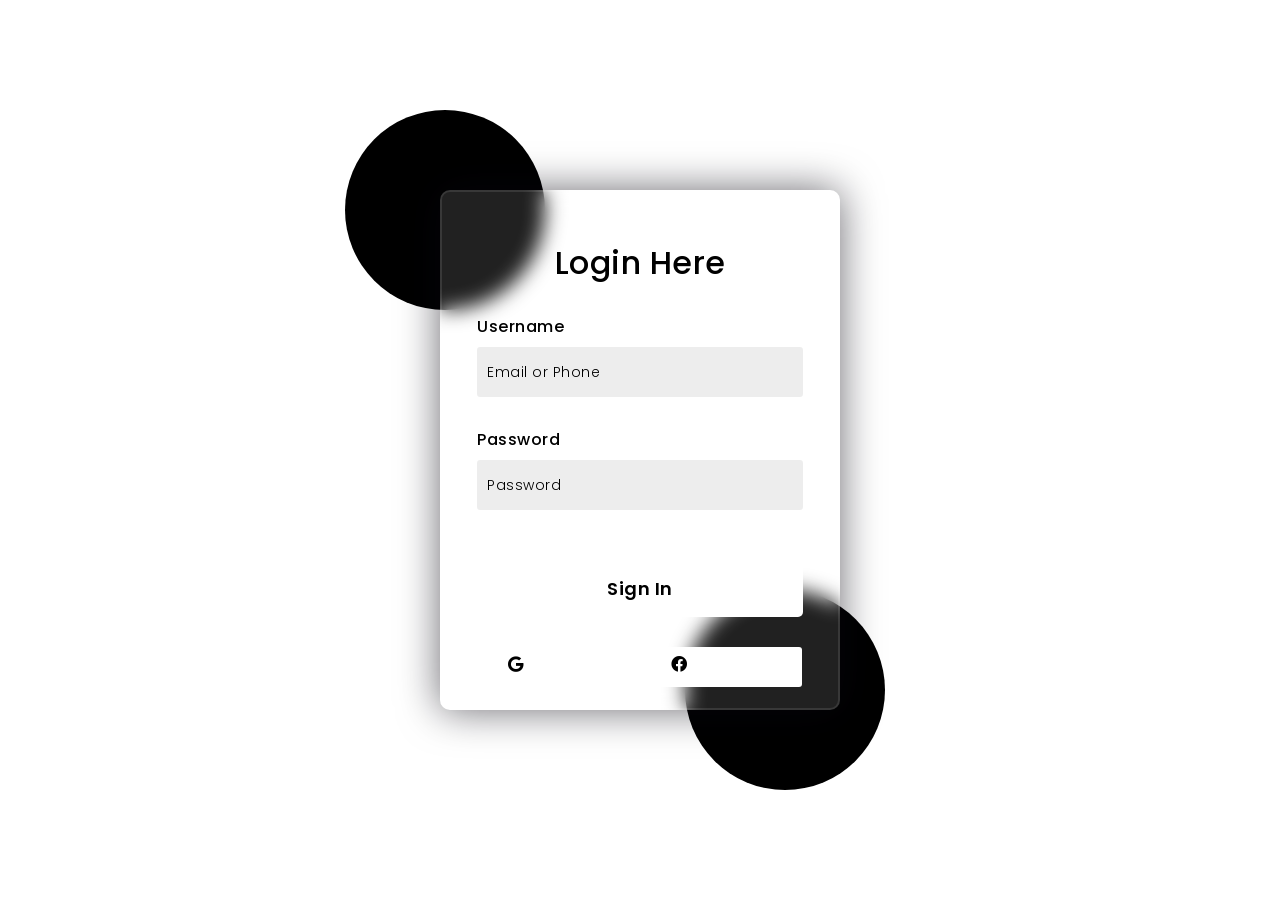
<file: signin.html>
<!DOCTYPE html>
<html lang="en">
<head>
  <meta charset="UTF-8">
  <title>AUDI</title>
  <link rel="stylesheet" href="./signin.html">
  <!DOCTYPE html>
  <html lang="en">
  <head>
    <!-- Design by foolishdeveloper.com -->
      <title>Log In</title>
   
      <link rel="preconnect" href="https://fonts.gstatic.com">
      <link rel="stylesheet" href="https://cdnjs.cloudflare.com/ajax/libs/font-awesome/5.15.4/css/all.min.css">
      <link href="https://fonts.googleapis.com/css2?family=Poppins:wght@300;500;600&display=swap" rel="stylesheet">
      <!--Stylesheet-->
      <style media="screen">
        *,
  *:before,
  *:after{
      padding: 0;
      margin: 0;
      box-sizing: border-box;
  }
  body{
      background-color: #ffffff;
   
  }
  .background{
      width: 430px;
      height: 520px;
      position: absolute;
      transform: translate(-50%,-50%);
      left: 50%;
      top: 50%;
      
  }
  .background .shape{
      height: 200px;
      width: 200px;
      position: absolute;
      border-radius: 50%;
  }
  .shape:first-child{
      background: linear-gradient(
          #000000,
          #000000
      );
      left: -80px;
      top: -80px;
  }
  .shape:last-child{
      background: linear-gradient(
          to right,
          #000000,
          #000000
      );
      right: -30px;
      bottom: -80px;
  }
  form{
      height: 520px;
      width: 400px;
      background-color: rgba(255,255,255,0.13);
      position: absolute;
      transform: translate(-50%,-50%);
      top: 50%;
      left: 50%;
      border-radius: 10px;
      backdrop-filter: blur(10px);
      border: 2px solid rgba(255,255,255,0.1);
      box-shadow: 0 0 40px rgba(8,7,16,0.6);
      padding: 50px 35px;
  }
  form *{
      font-family: 'Poppins',sans-serif;
      color: #000000;
      letter-spacing: 0.5px;
      outline: none;
      border: none;
  }
  form h3{
      font-size: 32px;
      font-weight: 500;
      line-height: 42px;
      text-align: center;
  }
  
  label{
      display: block;
      margin-top: 30px;
      font-size: 16px;
      font-weight: 500;
  }
  input{
      display: block;
      height: 50px;
      width: 100%;
      background-color: rgba(0, 0, 0, 0.07);
      border-radius: 3px;
      padding: 0 10px;
      margin-top: 8px;
      font-size: 14px;
      font-weight: 300;
  }
  ::placeholder{
      color: #000000;
  }
  button{
      margin-top: 50px;
      width: 100%;
      background-color: #ffffff;
      color: #000000;
      padding: 15px 0;
      font-size: 18px;
      font-weight: 600;
      border-radius: 5px;
      cursor: pointer;
  }
  .social{
    margin-top: 30px;
    display: flex;
  }
  .social div{
    background: rgb(255, 255, 255);
    width: 150px;
    border-radius: 3px;
    padding: 5px 10px 10px 5px;
    background-color: rgb(255, 255, 255);
    color: #ffffff;
    text-align: center;
  }
  .social div:hover{
    background-color: rgba(0, 0, 0, 0.985);
    
  }
  .social .fb{
    margin-left: 25px;
  }
  .social i{
    margin-right: 4px;
  }
  
      </style>
  </head>
  <body>
    
      <div class="background">
          <div class="shape"></div>
          <div class="shape"></div>
      </div>
      <form>
          <h3>Login Here</h3>
  
          <label for="username">Username</label>
          <input type="text" placeholder="Email or Phone" id="username">
  
          <label for="password">Password</label>
          <input type="password" placeholder="Password" id="password">
  
          <button id="signInButton">Sign In </button>

          <div class="social">
            <div class="go"><i class="fab fa-google"></i>  Google</div>
            <div class="fb"><i class="fab fa-facebook"></i>  Facebook</div>
          </div>
      </form>
      

      <script>
        document.getElementById('signInButton').addEventListener('click', function(evemt) {
            event.preventDefault();
            window.location.href = './index.html';
        });
</script>
<script>
    document.getElementById('signInButton').addEventListener('click', function(event) {
      event.preventDefault();
      
      var username = document.getElementById('username').value.trim();
      var password = document.getElementById('password').value.trim();
      
      // Regular expressions for validation
      var usernameRegex = /^[a-zA-Z0-9._-]+@[a-zA-Z0-9.-]+\.[a-zA-Z]{2,4}$/; // Example email pattern
      var passwordRegex = /^(?=.*\d)(?=.*[a-z])(?=.*[A-Z]).{6,20}$/; // Example password pattern
      
      // Check if the username matches the regex pattern
      if (!usernameRegex.test(username)) {
        alert('Please enter a valid email or phone number.');
        return;
      }
      
      // Check if the password matches the regex pattern
      if (!passwordRegex.test(password)) {
        alert('Password must contain at least one digit, one lowercase and one uppercase letter, and be 6-20 characters long.');
        return;
      }
      
      // If both fields are valid, proceed to redirect
      window.location.href = './index.html';
    });
  </script>
  


    
   
    

  </body>
  </html>
</file>
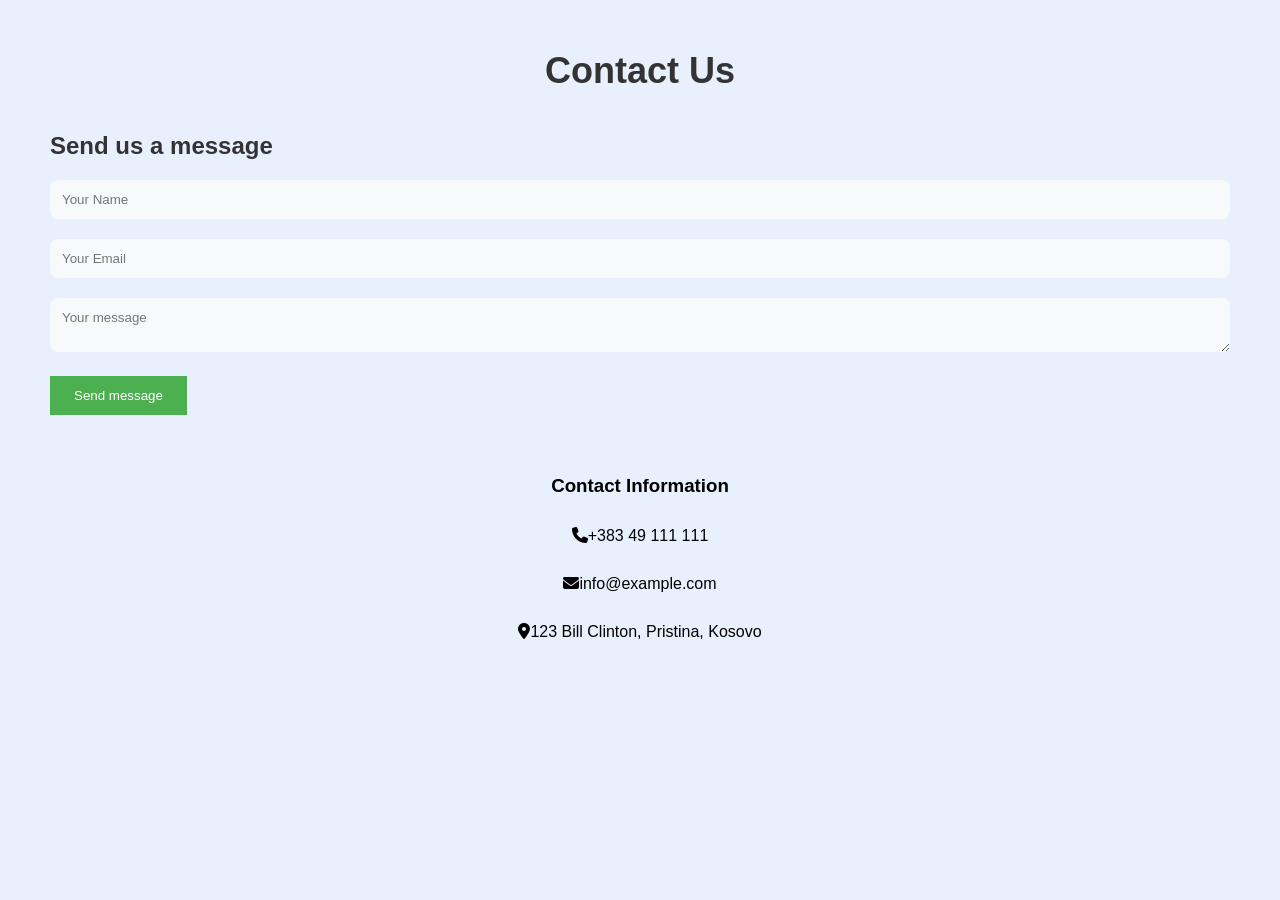
<file: Projekti-Dizajn/ContactUs.html>
<!DOCTYPE html>
<html lang="en">
<head>
  <meta charset="UTF-8">
  <meta name="viewport" content="width=device-width, initial-scale=1.0">
  <link rel="stylesheet" href="https://cdnjs.cloudflare.com/ajax/libs/font-awesome/6.5.1/css/all.min.css">
  <link rel="stylesheet" type="text/css"  href="style.css">
  <title>Contact Us</title>
</head>
<body>
  <section class="contact">
    <div class="container">
      <h2>Contact Us</h2>
      <div class="contact-wrapper">
        <div class="contact-form">
          <h3>Send us a message</h3>
          <form>
            <div class="form-group">
              <input type="text" name="name" placeholder="Your Name">
            </div>
            <div class="form-group">
              <input type="email" name="email" placeholder="Your Email">
            </div>
            <div class="form-group">
              <textarea name="message" placeholder="Your message"></textarea>
            </div>
            <button type="submit">Send message</button>
          </form>
        </div>
        <div class="contact-info"></div>
        <h3>Contact Information</h3>
        <p><i class="fas fa-phone"></i>+383 49 111 111</p>
        <p><i class="fas fa-envelope"></i>info@example.com</p>
        <p><i class="fas fa-map-marker-alt"></i>123 Bill Clinton, Pristina, Kosovo</p>
      </div>
    </div>
  </section>

</body>
</html>
</file>
<file: Projekti-Dizajn/style.css>
*{
    margin:0px;
    padding: 0px;
    box-sizing: border-box;
    font-family:sans-serif;

}
.contact{
    min-height: 100vh;
    background-color: #e8f0fe;
    padding: 50px;
    text-align: center;
}
.container h2{
    font-size: 36px;
    margin-bottom: 40px;
    color: #333
}
.contact-wrapper{
    display: grid;
    grid-template-columns: (2, 1fr);
    grid-gap: 30px;
}
.contact-form{
    text-align: left;
}
.contact-form h3{
    font-size: 24px;
    margin-bottom: 20px;
    color:#333
}
.form-group{
    margin-bottom: 20px;
}
input, textarea{
    width: 100%;
    padding: 12px;
    border-radius: 8px;
    border: none;
    background-color: #f8f9fa;
    color: #333;
}
input:focus,
textarea:focus{
    outline: none;
    box-shadow: 0 0 8px #bbb;
}
button{
    display: inline-block;
    padding: 12px 24px;
    background-color: #4caf50;
    color: #fff;
    border: none;
    cursor: pointer;
    transition: 0.3s ease;
}
button:hover{
    background-color: #45a049;
}
.contact-info{
    text-align: left;
}
.contact-info h3{
    font-size: 24px;
    margin-bottom: 20px;
    color: #333;
}
.contact-info p{
    margin-bottom: 10px;
    color: #555;
}
.contact-info i{
    color: #4caf50;
    margin-right: 10px;
}
@media screen and (max-width:768px){
    .container{
        padding: 20px;
    }
    .contact-wrapper{
        grid-template-columns: 1fr;
    }
}
</file>
